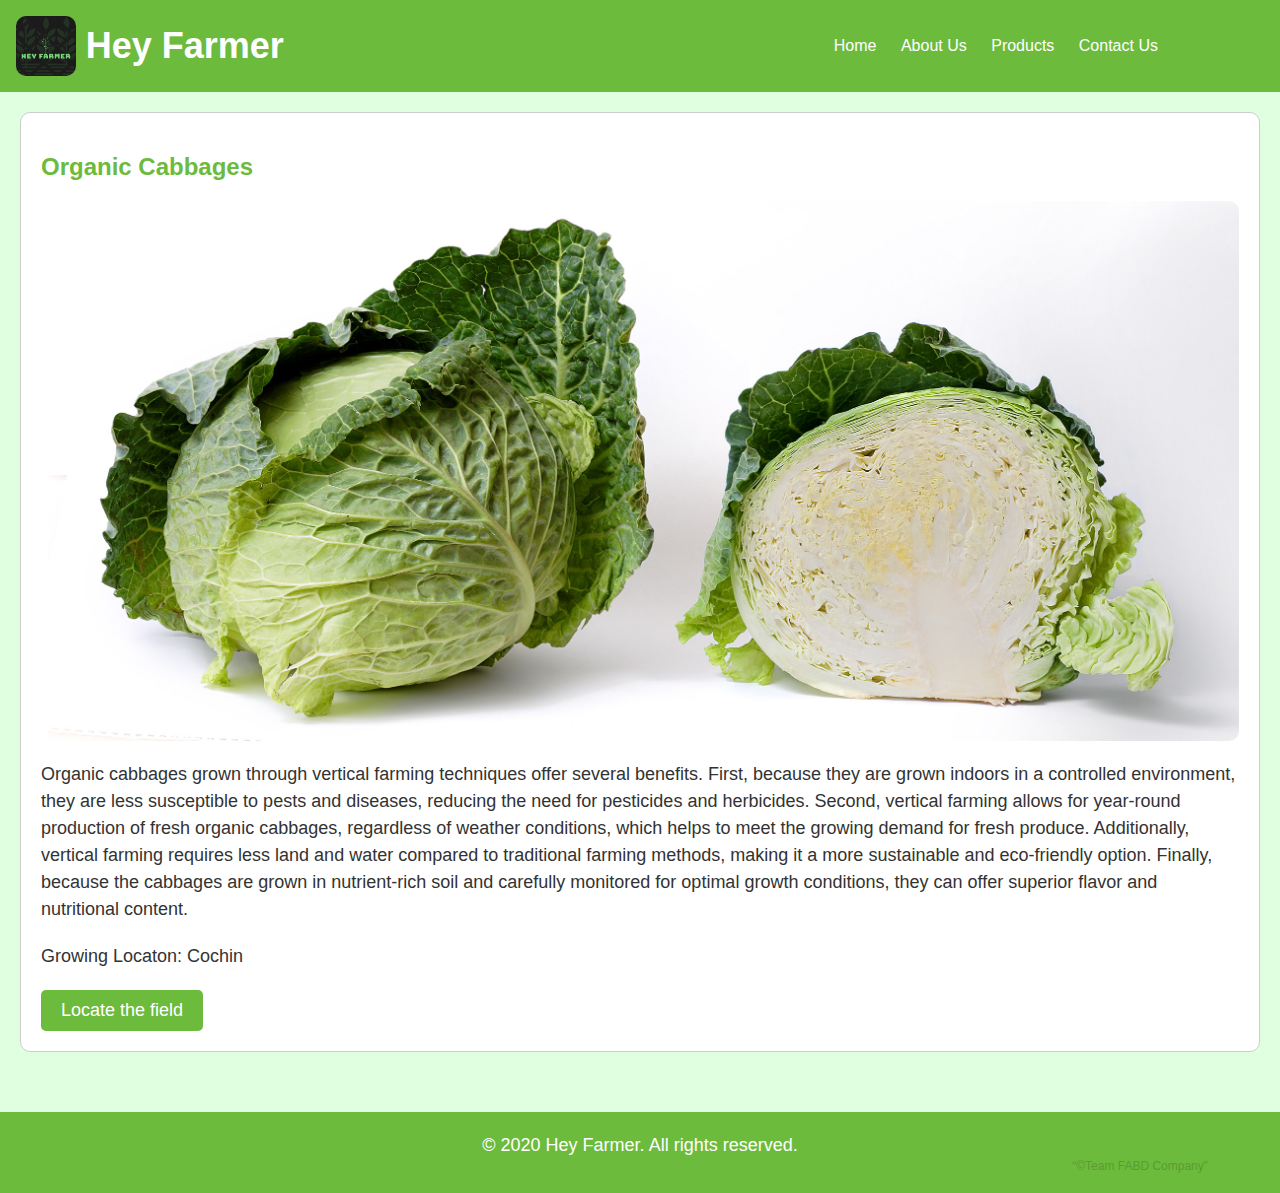
<file: index.html>
<!DOCTYPE html>
<html>
  <head>
    <title>Hey Farmer - Organic Vegetable</title>
    <link rel="stylesheet" type="text/css" href="style.css">
  </head>
  <body>
    <header>
    <div class="logo">
        <img src="logo.jpg" alt="Hey Farmer logo">
    </div>
      <h1>Hey Farmer</h1>
      <nav>
        <ul>
          <li><a href="index.html">Home</a></li>
          <li><a href="aboutus.html">About Us</a></li>
          <li><a href="index.html">Products</a></li>
          <li><a href="contactus.html">Contact Us</a></li>
        </ul>
      </nav>
    </header>
    <main>
      <section>
        <h2>Organic Cabbages</h2>
        <img src="Cabbage.jpg" alt="Organic Cabbages">
        <p>Organic cabbages grown through vertical farming techniques offer several benefits. First, because they are grown indoors in a controlled environment, they are less susceptible to pests and diseases, reducing the need for pesticides and herbicides. Second, vertical farming allows for year-round production of fresh organic cabbages, regardless of weather conditions, which helps to meet the growing demand for fresh produce. Additionally, vertical farming requires less land and water compared to traditional farming methods, making it a more sustainable and eco-friendly option. Finally, because the cabbages are grown in nutrient-rich soil and carefully monitored for optimal growth conditions, they can offer superior flavor and nutritional content.</p>
        <p>Growing Locaton: Cochin</p>
        <a href="https://goo.gl/maps/X7p4y1pWVGMJUG7t6"><button>Locate the field</button></a>
      </section>
    </main>
    <footer>
      <p>&copy; 2020 Hey Farmer. All rights reserved.</p>
      <q>©Team FABD Company</q>
    </footer>
  </body>
</html>
</file>
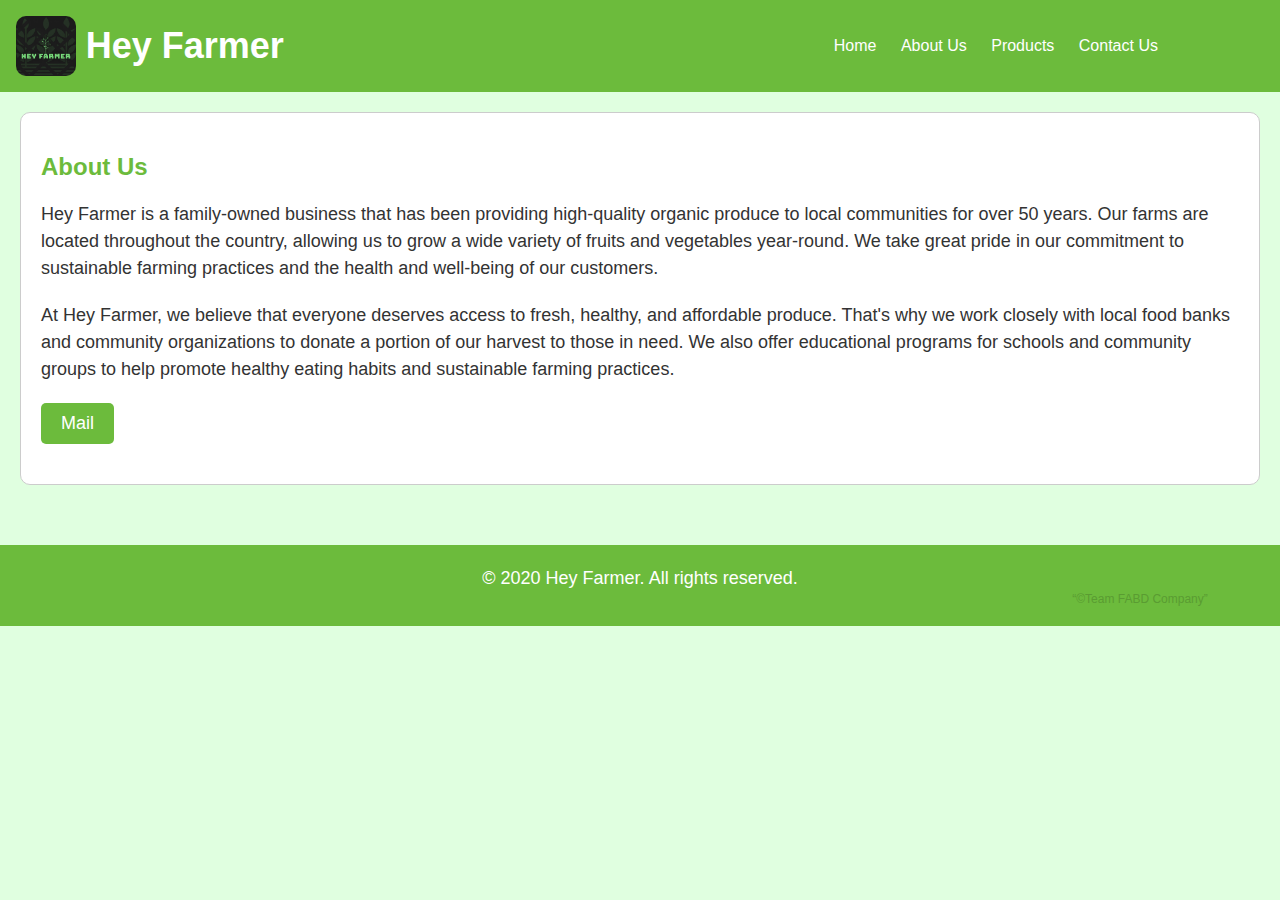
<file: aboutus.html>
<!DOCTYPE html>
<html>
  <head>
    <title>Hey Farmer - About Us</title>
    <link rel="stylesheet" type="text/css" href="style.css">
  </head>
  <body>
    <header>
        <div class="logo">
            <img src="logo.jpg" alt="Hey Farmer logo">
        </div>
          <h1>Hey Farmer</h1>
          <nav>
            <ul>
              <li><a href="web.html">Home</a></li>
              <li><a href="aboutus.html">About Us</a></li>
              <li><a href="index.html">Products</a></li>
              <li><a href="contactus.html">Contact Us</a></li>
            </ul>
          </nav>
        </header>
    <main>
      <section>
        <h2>About Us</h2>
        <p>Hey Farmer is a family-owned business that has been providing high-quality organic produce to local communities for over 50 years. Our farms are located throughout the country, allowing us to grow a wide variety of fruits and vegetables year-round. We take great pride in our commitment to sustainable farming practices and the health and well-being of our customers.</p>
        <p>At Hey Farmer, we believe that everyone deserves access to fresh, healthy, and affordable produce. That's why we work closely with local food banks and community organizations to donate a portion of our harvest to those in need. We also offer educational programs for schools and community groups to help promote healthy eating habits and sustainable farming practices.</p>
        <h2><a href="mailto:teamfabd@gmail.com"><button>Mail</button></a></h2>
      </section>
    </main>
    <footer>
        <p>&copy; 2020 Hey Farmer. All rights reserved.</p>
        <q>©Team FABD Company</q>
      </footer>
  </body>
</html>
</file>
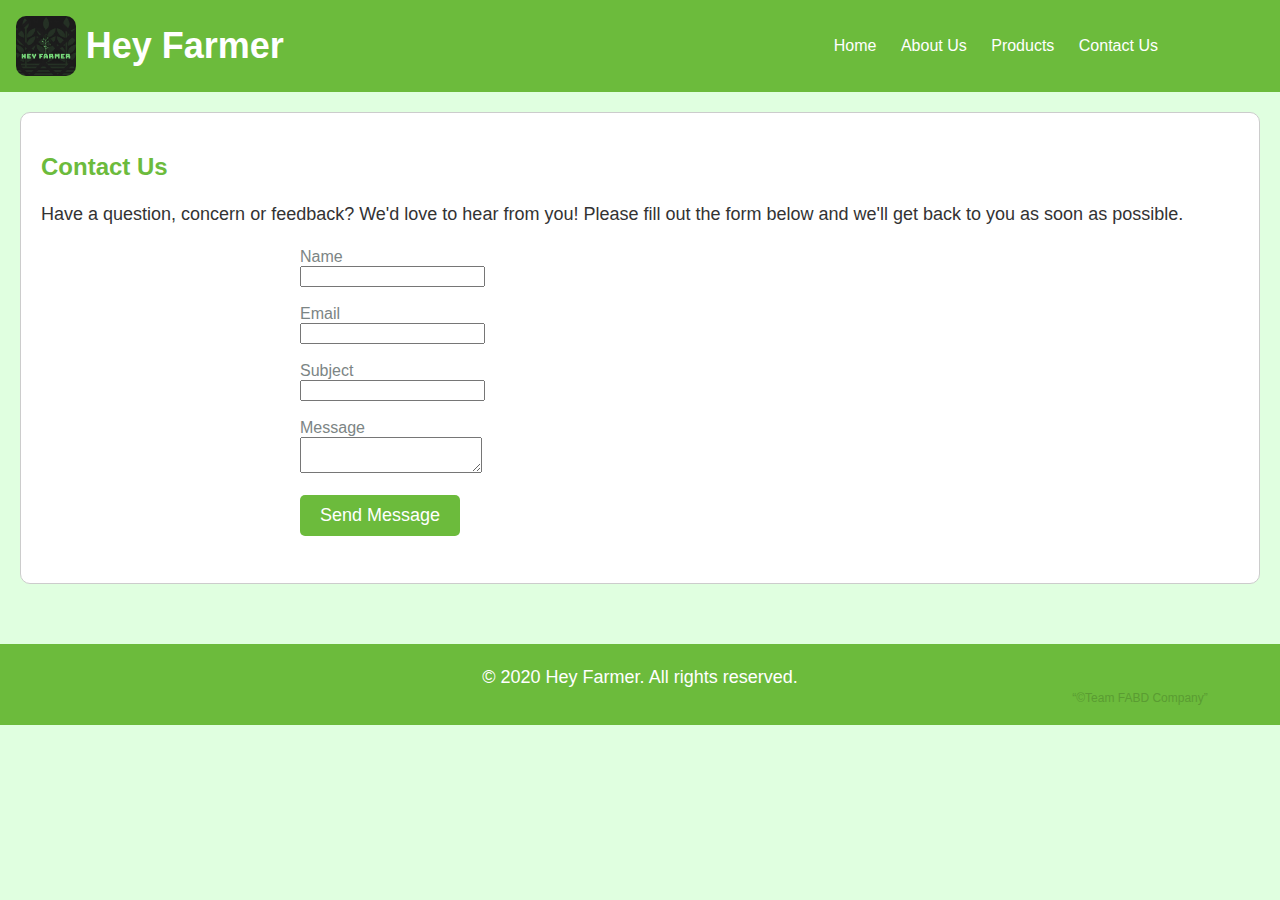
<file: contactus.html>
<!DOCTYPE html>
<html>
  <head>
    <title>Hey Farmer - Contact Us</title>
    <link rel="stylesheet" type="text/css" href="style.css">
  </head>
  <body>
    <header>
        <div class="logo">
            <img src="logo.jpg" alt="Hey Farmer logo">
        </div>
          <h1>Hey Farmer</h1>
          <nav>
            <ul>
              <li><a href="index.html">Home</a></li>
              <li><a href="aboutus.html">About Us</a></li>
              <li><a href="index.html">Products</a></li>
              <li><a href="contactus.html">Contact Us</a></li>
            </ul>
          </nav>
        </header>
    <main>
      <section>
        <h2>Contact Us</h2>
        <p>Have a question, concern or feedback? We'd love to hear from you! Please fill out the form below and we'll get back to you as soon as possible.</p>
        <form method="post" action="sendmail.php">
          <label for="name">Name</label>
          <input type="text" id="name" name="name" required><br><br>
          <label for="email">Email</label>
          <input type="email" id="email" name="email" required><br><br>
          <label for="subject">Subject</label>
          <input type="text" id="subject" name="subject" required><br><br>
          <label for="message">Message</label>
          <textarea id="message" name="message" required></textarea><br><br>
          <button type="submit">Send Message</button><br><br>
        </form>
      </section>
    </main>
    <footer>
        <p>&copy; 2020 Hey Farmer. All rights reserved.</p>
        <q>©Team FABD Company</q>
      </footer>
  </body>
</html>
</file>
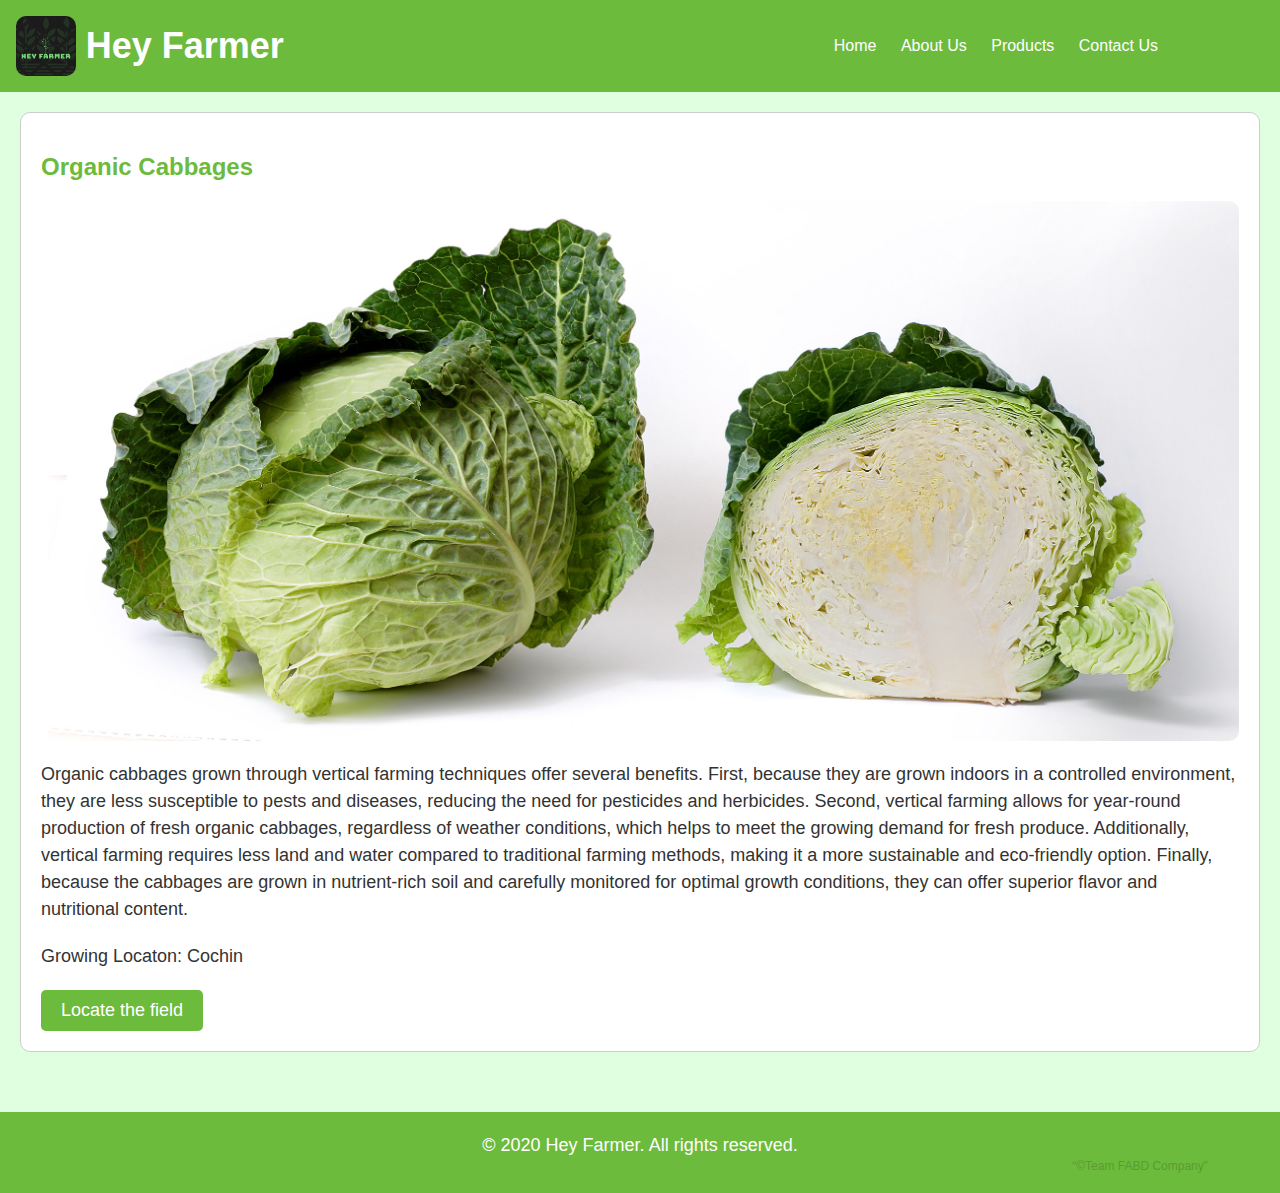
<file: web.html>
<!DOCTYPE html>
<html>
  <head>
    <title>Hey Farmer - Organic Vegetable</title>
    <link rel="stylesheet" type="text/css" href="style.css">
  </head>
  <body>
    <header>
    <div class="logo">
        <img src="logo.jpg" alt="Hey Farmer logo">
    </div>
      <h1>Hey Farmer</h1>
      <nav>
        <ul>
          <li><a href="web.html">Home</a></li>
          <li><a href="aboutus.html">About Us</a></li>
          <li><a href="web.html">Products</a></li>
          <li><a href="contactus.html">Contact Us</a></li>
        </ul>
      </nav>
    </header>
    <main>
      <section>
        <h2>Organic Cabbages</h2>
        <img src="Cabbage.jpg" alt="Organic Cabbages">
        <p>Organic cabbages grown through vertical farming techniques offer several benefits. First, because they are grown indoors in a controlled environment, they are less susceptible to pests and diseases, reducing the need for pesticides and herbicides. Second, vertical farming allows for year-round production of fresh organic cabbages, regardless of weather conditions, which helps to meet the growing demand for fresh produce. Additionally, vertical farming requires less land and water compared to traditional farming methods, making it a more sustainable and eco-friendly option. Finally, because the cabbages are grown in nutrient-rich soil and carefully monitored for optimal growth conditions, they can offer superior flavor and nutritional content.</p>
        <p>Growing Locaton: Cochin</p>
        <a href="https://goo.gl/maps/X7p4y1pWVGMJUG7t6"><button>Locate the field</button></a>
      </section>
    </main>
    <footer>
      <p>&copy; 2020 Hey Farmer. All rights reserved.</p>
      <q>©Team FABD Company</q>
    </footer>
  </body>
</html>
</file>
<file: style.css>
/* Global styles */
body {
    margin: 0;
    font-family: Arial, sans-serif;
    background-color: #e0ffe0;
    color: #333;
  }
  
  /* Header styles */
  header {
    background-color: #6cbb3c;
    color: #fff;
    padding: 1em;
    display: flex;
    align-items: center;
  }
  .logo {
    height: 60px;
  }
  
  .logo img {
    height: 100%;
    display: block;
  }
  
  
  header h1 {
    margin: 0;
    font-size: 36px;
    margin-left: 10px;
  }
  
  nav ul {
    list-style: none;
    margin: 0;
    padding: 0;
    margin-left: 550px;
  }
  
  nav li {
    display: inline-block;
    margin-right: 20px;
  }
  
  nav li:last-child {
    margin-right: 0;
  }
  
  nav a {
    color: #fff;
    text-decoration: none;
  }
  
  nav a:hover {
    text-decoration: underline;
  }
  
  /* Main content styles */
  main {
    padding: 20px;
  }

  form {
    max-width: min-content;
    margin: 9px;
    padding-left: 250px;
    color: rgb(124, 133, 133);
  }
  
  section {
    margin-bottom: 40px;
    border: 1px solid #ccc;
    border-radius: 10px;
    padding: 20px;
    background-color: #fff;
  }
  
  section h2 {
    font-size: 24px;
    margin-bottom: 20px;
    color: #6cbb3c;
  }
  
  img {
    display: block;
    margin: auto;
    max-width: 100%;
    height: auto;
    border-radius: 10px;
    margin-bottom: 20px;
  }
  
  p {
    font-size: 18px;
    line-height: 1.5;
    margin-bottom: 20px;
  }
  
  button {
    background-color: #6cbb3c;
    color: #fff;
    border: none;
    padding: 10px 20px;
    font-size: 18px;
    border-radius: 5px;
    cursor: pointer;
  }
  
  button:hover {
    background-color: #5a9c32;
  }
  
  /* Footer styles */
  footer {
    background-color: #6cbb3c;
    color: #fff;
    padding: 20px;
    text-align: center;
    font-size: 10px;
  }
  
  footer p {
    margin: 0;
  }
  footer q {
    margin:auto 0;
    font-size: 12px;
    padding-left: 1000px;
    color: #5a9c32;
  }
  
  /* Responsive styles */
  @media screen and (max-width: 768px) {
    nav li {
      display: block;
      margin: 10px 0;
    }
  }
</file>
